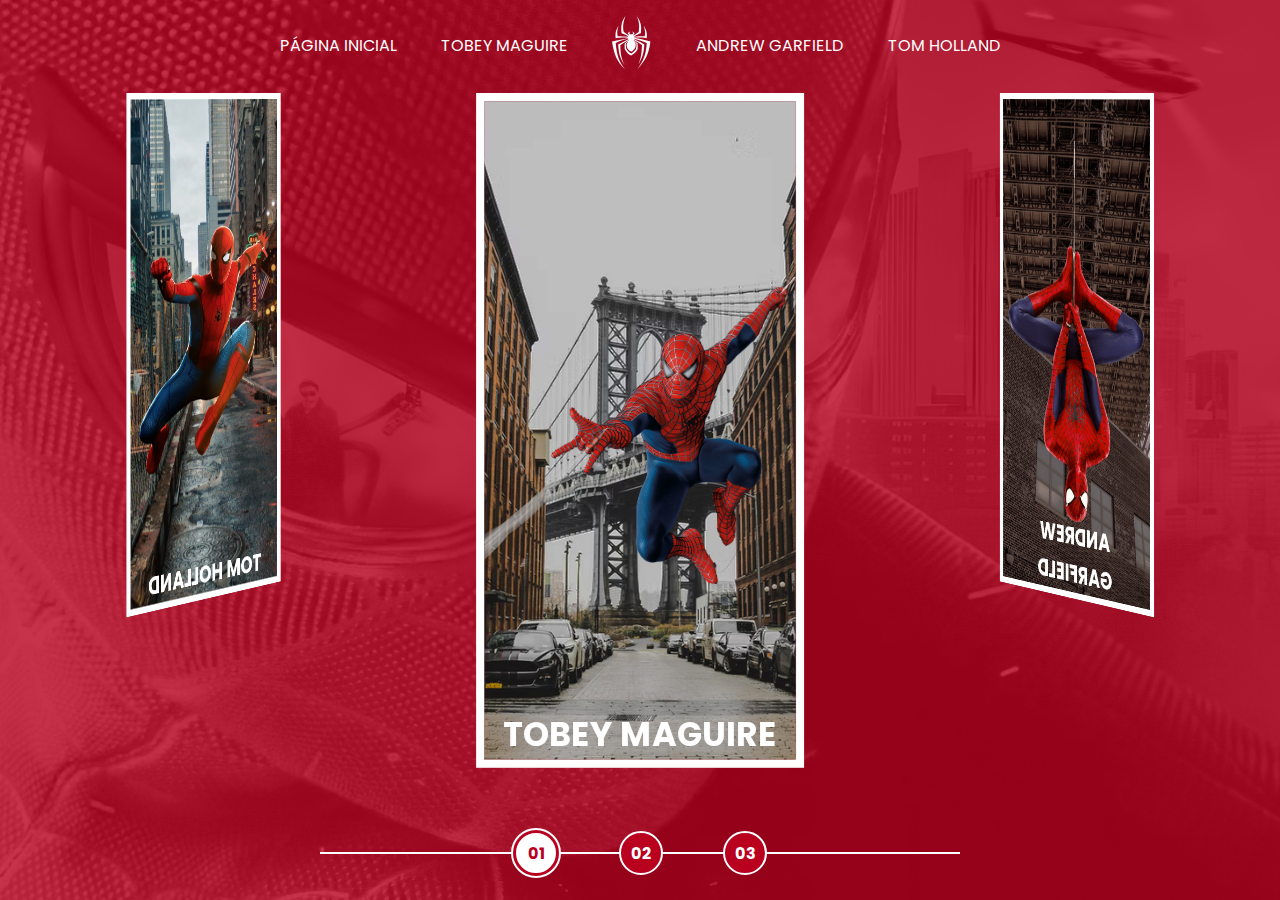
<file: index.html>
<!DOCTYPE html>
<html lang="en">

<head>
  <meta charset="UTF-8">
  <meta http-equiv="X-UA-Compatible" content="IE=edge">
  <meta name="viewport" content="width=device-width, initial-scale=1.0">
  <link rel="stylesheet" href="./assets/css/home-page-styles.css">
  <script src="./assets/scripts/script.js"></script>
  <title>Spider-Man | Multiversos</title>
</head>

<body>
  <nav class="s-menu">
    <ul>
      <li class="s-menu__item">
        <a href="/">Página Inicial</a>
      </li>
      <li class="s-menu__item">
        <a href="https://www.google.com/search?sa=X&sca_esv=d05be742535520f0&cs=0&sxsrf=AE3TifN5Wr9HmpzPfd3kL82bNbGpMTtbgg:1749173131031&q=Tobey+Maguire&stick=H4sIAAAAAAAAAONgFuLVT9c3NEwzMzYoi88pU-LUz9U3MDQtyE7WEspOttJPy8zJBRNWyYnFJYtYeUPyk1IrFXwT00szi1IBM5rutkAAAAA&ved=2ahUKEwjixYDZ0duNAxUQLLkGHXhrCZQQgOQBegQIORAe&biw=1920&bih=953&dpr=1"
          target="_blank">
          Tobey Maguire
        </a>
      </li>
      <li class="s-menu__item s-menu__icon">
        <img src="./assets/images/icons/spider.svg" alt="Spider-Man Multiverse">
      </li>
      <li class="s-menu__item">
        <a href="https://www.google.com/search?sa=X&sca_esv=d05be742535520f0&biw=1920&bih=953&sxsrf=AE3TifOZMRHR03YS7SFzIY0cGrG_Laq0Mw:1749174565722&q=Andrew+Garfield&stick=H4sIAAAAAAAAAONgFuLVT9c3NEwzMzYoi88pU-LUz9U3SMvKTcrWEspOttJPy8zJBRNWyYnFJYtY-R3zUopSyxXcE4vSMlNzUiawMQIAMMShiEUAAAA&ved=2ahUKEwjCmY-F19uNAxV6LLkGHQW3HBgQ-BZ6BAhdEBU&stq=1&cs=0&lei=JUlCaILzK_rY5OUPhe7ywAE"
          target="_blank">
          Andrew Garfield
        </a>
      </li>
      <li class="s-menu__item">
        <a href="https://www.google.com/search?sa=X&sca_esv=d05be742535520f0&biw=1920&bih=953&sxsrf=AE3TifOZMRHR03YS7SFzIY0cGrG_Laq0Mw:1749174565722&q=Tom+Holland&stick=H4sIAAAAAAAAAONgFuLVT9c3NEwzMzYoi88pU-LSz9U3KDA1yylJ0hLKTrbST8vMyQUTVsmJxSWLWLlD8nMVPPJzchLzUiawMQIAnO1F00IAAAA&ved=2ahUKEwjCmY-F19uNAxV6LLkGHQW3HBgQ-BZ6BAhdEAY&stq=1&cs=0&lei=tUlCaJeDEJHd5OUPtpidoAQ"
          target="_blank">
          Tom Holland
        </a>
      </li>
    </ul>
  </nav>
  <div class="s-container">
    <div class="s-cards-carousel" style="transform: translateZ(-40vw) rotateY(0deg);">
      <a href="./pages/tobey-maguire/spiderman1.html" class="s-card" id="spider-man-01">
        <img class="s-card__background" src="./assets/images/pic-sm-bg-01.jpg">
        <img class="s-card__image" src="./assets/images/spider-man-01.png" alt="Tobey Maguire">
        <h2 class="s-card__title">Tobey Maguire</h2>
      </a>
      <a href="./pages/andrew-garfield/spiderman1.html" class="s-card" id="spider-man-03">
        <img class="s-card__background" src="./assets/images/pic-sm-bg-03.jpg">
        <img class="s-card__image" src="./assets/images/spider-man-03.png" alt="Andrew Garfield">
        <h2 class="s-card__title">Andrew Garfield</h2>
      </a>
      <a href="./pages/tom-holland/spiderman1.html" class="s-card" id="spider-man-02">
        <img class="s-card__background" src="./assets/images/pic-sm-bg-02.jpg">
        <img class="s-card__image" src="./assets/images/spider-man-02.png" alt="Tom Holland">
        <h2 class="s-card__title">Tom Holland</h2>
      </a>
    </div>
  </div>

  <div class="s-controller">
    <div id="1" onclick="selectCarouselItem(this)" class="s-controller__button s-controller__button--active">
      01
    </div>
    <div id="2" onclick="selectCarouselItem(this)" class="s-controller__button">
      02
    </div>
    <div id="3" onclick="selectCarouselItem(this)" class="s-controller__button">
      03
    </div>
    <div class="s-controller__line"></div>
  </div>
</body>

</html>
</file>
<file: assets/css/home-page-styles.css>
@import url('reset.css');
@import url('global.css');

body {
  background-color: var(--primary-color);
}

body::before {
  content: "";
  background-image: url('../images/spider-man-background.jpg');
  background-repeat: no-repeat;
  background-position: center;
  background-size: cover;
  width: 100%;
  height: 100%;
  position: absolute;
  opacity: 0.2;
  transition: background-image 1s ease-in-out, opacity 1s ease-in-out;
}

.s-menu {
  padding: 1rem 0;
  width: 100%;
  text-align: center;
  position: relative;
}

.s-menu__item {
  display: inline-block;
  text-transform: uppercase;
  margin: 0 1.25rem;
}

.s-menu__icon {
  width: 2.5rem;
  margin: 0 1.25rem;
  vertical-align: middle;
}

.s-container {
  position: relative;
  display: flex;
  align-items: center;
  justify-content: space-evenly;
  perspective: 3000px;
}

.s-card {
  border: 0.5rem solid white;
  width: 100%;
  height: 70vh;
  position: absolute;
  transition: filter .5s ease-in-out;
}

.s-card:nth-child(1) {
  transform: rotateY(0deg) translateZ(50vw);
}

.s-card:nth-child(2) {
  transform: rotateY(120deg) translateZ(50vw);
}

.s-card:nth-child(3) {
  transform: rotateY(240deg) translateZ(50vw);
}

.s-card__background {
  width: 100%;
  height: 100%;
  object-fit: cover;
  position: absolute;
  opacity: 1;
  transition: opacity 1s ease-in-out;
}

.s-card__image {
  width: 100%;
  height: 100%;
  object-fit: contain;
  position: relative;
  transition: 1s ease-in-out;
}

.s-card__title {
  font-size: 2rem;
  text-transform: uppercase;
  text-align: center;
  position: absolute;
  width: 100%;
  bottom: 0;
  transition: bottom 1s ease-in-out;
}

.s-controller {
  position: absolute;
  display: flex;
  justify-content: center;
  align-items: center;
  margin-top: 3rem;
  bottom: 1.5rem;
  width: 100%;
}

.s-controller__button {
  display: flex;
  align-items: center;
  justify-content: center;
  width: 2.5rem;
  height: 2.5rem;
  border: 2px solid white;
  border-radius: 50%;
  background-color: var(--primary-color);
  text-align: center;
  font-size: 1rem;
  font-weight: bold;
  cursor: pointer;
  z-index: 1;
  transition: transform 0.3s ease-in-out;
}

.s-controller__button:hover {
  transform: scale(1.1);
}

.s-controller__button:nth-child(2) {
  margin: 0 3.75rem;
}

.s-controller__button--active {
  background-color: white;
  color: var(--primary-color);
  border: 0.1875rem solid var(--primary-color);
  outline: 0.125rem solid white;
}

.s-controller__line {
  background-color: white;
  width: 50%;
  height: 2px;
  position: absolute;
}

/* Hover Animation */

.s-card--hovered .s-card__background {
  cursor: pointer;
  opacity: 0;
}

.s-card--hovered .s-card__image {
  transform: scale(1.4);
  filter: drop-shadow(30px 10px 4px rgba(0, 0, 0, .5));
}

body#spider-man-01-hovered::before {
  background-image: url('../images/pic-sm-bg-01.jpg');
}

body#spider-man-02-hovered::before {
  background-image: url('../images/pic-sm-bg-02.jpg');
}

body#spider-man-03-hovered::before {
  background-image: url('../images/pic-sm-bg-03.jpg');
}

body[id^="spider-man-"]::before {
  opacity: 1;
}

body[id^="spider-man-"] .s-card:not(.s-card--hovered) {
  filter: grayscale(100%);
}

.s-card--hovered .s-card__title {
  bottom: 50%;
}

.s-cards-carousel {
  display: flex;
  justify-content: center;
  width: calc(100vw / 3 - 10%);
  transform-style: preserve-3d;
  transition: transform 0.4s ease-in;
}
</file>
